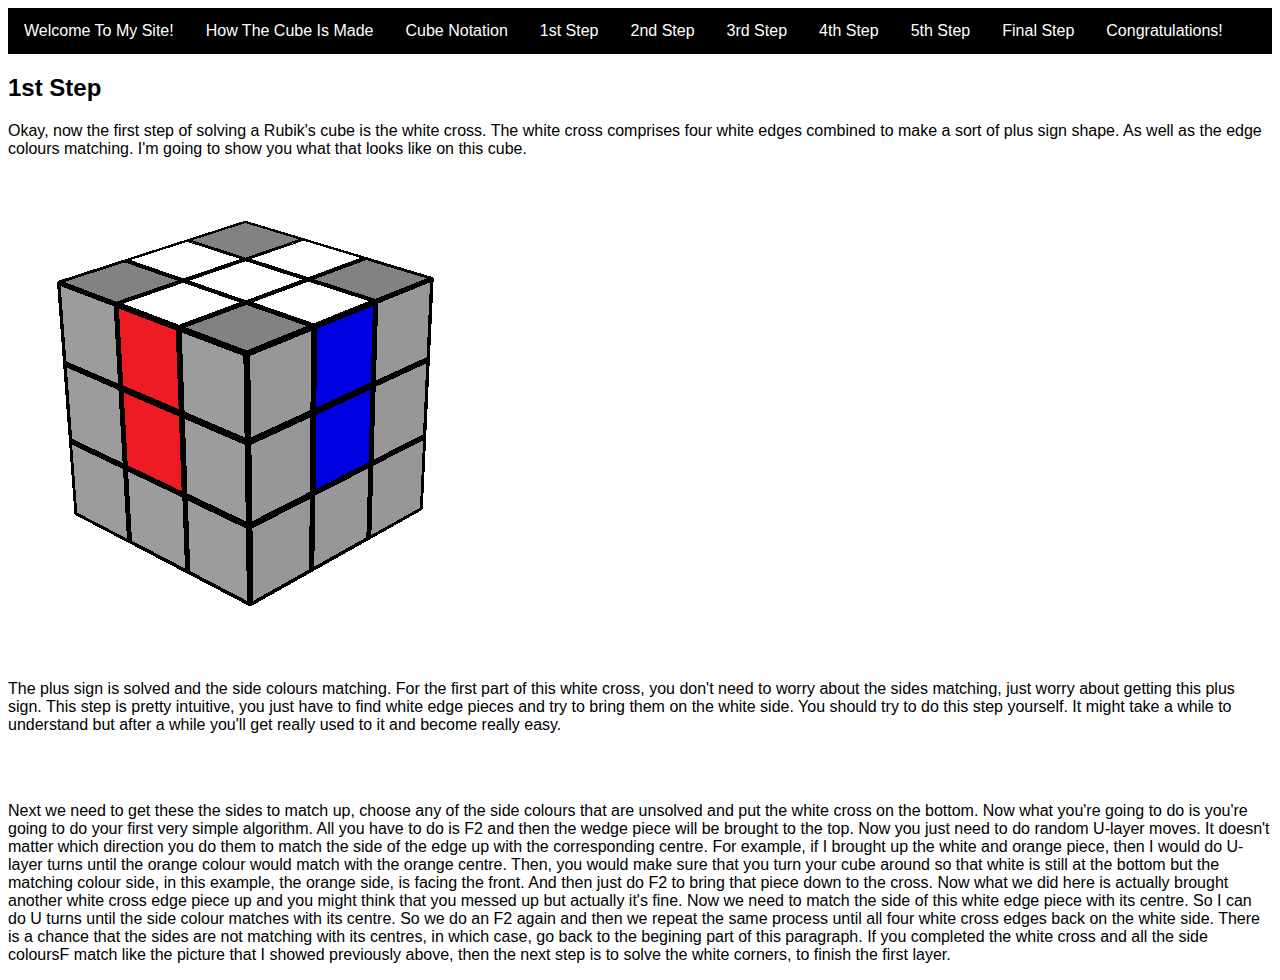
<file: 1ststep.html>
<!DOCTYPE html>
<html lang="en"><head>
		<meta charset="UTF-8">
			<meta name="viewport" content="width=device-width, initial-scale=1.0">
				<link rel="stylesheet" href="style.css">
					<title>1st Step</title>
				</head>
				<body>
					<div id="navbar">
						<ul>
							<li>
								<a href="index.html">Welcome To My Site!</a>
							</li>
							<li>
								<a href="howthecubeismade.html">How The Cube Is Made</a>
                            </li>
							<li>
								<a href="cubenotation.html">Cube Notation</a>
							</li>
							<li>
								<a href="1ststep.html">1st Step</a>
							</li>
							<li>
								<a href="2ndstep.html">2nd Step</a>
							</li>
							<li>
								<a href="3rdstep.html">3rd Step</a>
							</li>
							<li>
								<a href="4thstep.html">4th Step</a>
							</li>
							<li>
								<a href="5thstep.html">5th Step</a>
							</li>
							<li>
								<a href="finalstep.html">Final Step</a>
							</li>
							<li>
								<a href="congratulations.html">Congratulations!</a>
							</li>
						</ul>
					</div>
<h2>1st Step</h2>
																<p>Okay, now the first step of solving a Rubik's cube is the white cross. The white cross comprises four white edges combined to make a sort of plus sign shape. As well as the edge colours matching. I'm going to show you what that looks like on this cube.</p>
																<img src="img4.png" alt="The plus sign is solved and the side colours matching.">
																	<p>The plus sign is solved and the side colours matching. For the first part of this white cross, you don't need to worry about the sides matching, just worry about getting this plus sign. This step is pretty intuitive, you just have to find white edge pieces and try to bring them on the white side. You should try to do this step yourself. It might take a while to understand but after a while you'll get really used to it and become really easy.</p>
																	<br id="notsolvedcross">
																		<br>
																			<p> Next we need to get these the sides to match up, choose any of the side colours that are unsolved and put the white cross on the bottom. Now what you're going to do is you're going to do your first very simple algorithm. All you have to do is F2 and then the wedge piece will be brought to the top. Now you just need to do random U-layer moves. It doesn't matter which direction you do them to match the side of the edge up with the corresponding centre. For example, if I brought up the white and orange piece, then I would do U-layer turns until the orange colour would match with the orange centre. Then, you would make sure that you turn your cube around so that white is still at the bottom but the matching colour side, in this example, the orange side, is facing the front. And then just do F2 to bring that piece down to the cross. Now what we did here is actually brought another white cross edge piece up and you might think that you messed up but actually it's fine. Now we need to match the side of this white edge piece with its centre. So I can do U turns until the side colour matches with its centre. So we do an F2 again and then we repeat the same process until all four white cross edges back on the white side. There is a chance that the sides are not matching with its centres, in which case, go back to the begining part of this paragraph. If you completed the white cross and all the side coloursF match like the picture that I showed previously above, then the next step is to solve the white corners, to finish the first layer.
																			</p>
														</body>
                                                        </html>
</file>
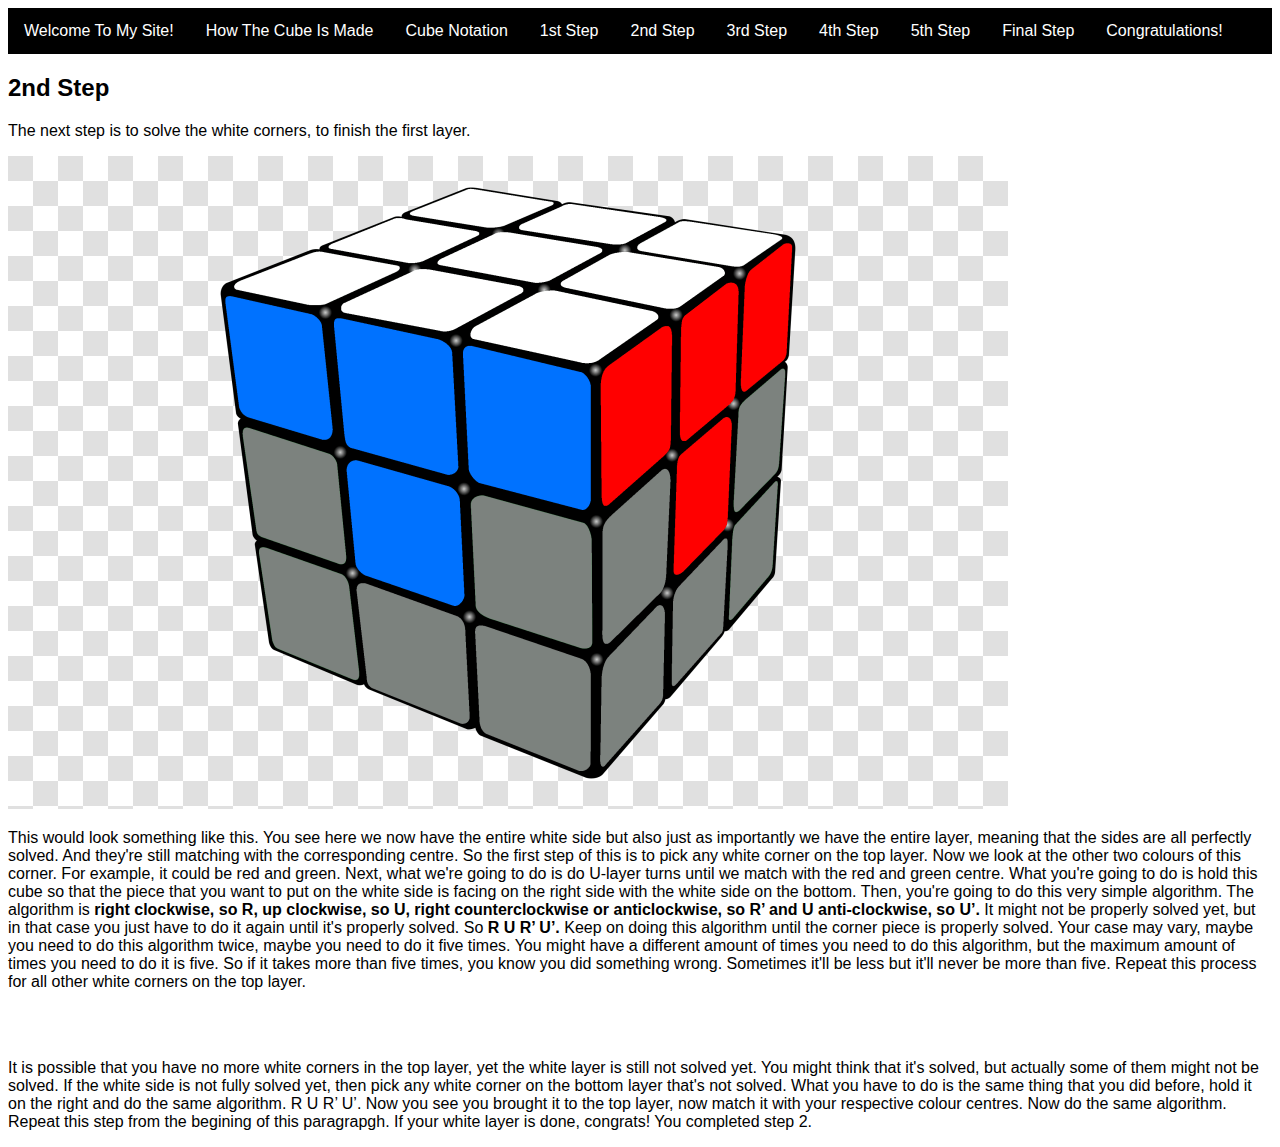
<file: 2ndstep.html>
<!DOCTYPE html>
<html lang="en"><head>
		<meta charset="UTF-8">
			<meta name="viewport" content="width=device-width, initial-scale=1.0">
				<link rel="stylesheet" href="style.css">
					<title>2nd Step</title>
				</head>
				<body>
					<div id="navbar">
						<ul>
							<li>
								<a href="index.html">Welcome To My Site!</a>
							</li>
							<li>
								<a href="howthecubeismade.html">How The Cube Is Made</a>
                            </li>
							<li>
								<a href="cubenotation.html">Cube Notation</a>
							</li>
							<li>
								<a href="1ststep.html">1st Step</a>
							</li>
							<li>
								<a href="2ndstep.html">2nd Step</a>
							</li>
							<li>
								<a href="3rdstep.html">3rd Step</a>
							</li>
							<li>
								<a href="4thstep.html">4th Step</a>
							</li>
							<li>
								<a href="5thstep.html">5th Step</a>
							</li>
							<li>
								<a href="finalstep.html">Final Step</a>
							</li>
							<li>
								<a href="congratulations.html">Congratulations!</a>
							</li>
						</ul>
					</div>
																			<h2>2nd Step</h2>
																					<p>The next step is to solve the white corners, to finish the first layer.</p>
																					<img src="img5.png" alt="This would look something like this.">
																						<p>This would look something like this. You see here we now have the entire white side but also just as importantly we have the entire layer, meaning that the sides are all perfectly solved. And they're still matching with the corresponding centre. So the first step of this is to pick any white corner on the top layer. Now we look at the other two colours of this corner. For example, it could be red and green. Next, what we're going to do is do U-layer turns until we match with the red and green centre. What you're going to do is hold this cube so that the piece that you want to put on the white side is facing on the right side with the white side on the bottom. Then, you're going to do this very simple algorithm. The algorithm is 
																							<b>right clockwise, so R, up clockwise, so U, right counterclockwise or anticlockwise, so R’ and U anti-clockwise, so U’.</b> It might not be properly solved yet, but in that case you just have to do it again until it's properly solved. So 
																							<b>R U R’ U’.</b> Keep on doing this algorithm until the corner piece is properly solved. Your case may vary, maybe you need to do this algorithm twice, maybe you need to do it five times. You might have a different amount of times you need to do this algorithm, but the maximum amount of times you need to do it is five. So if it takes more than five times, you know you did something wrong. Sometimes it'll be less but it'll never be more than five. Repeat this process for all other white corners on the top layer.
																						</p>
																						<br>
																							<br>
																								<p>It is possible that you have no more white corners in the top layer, yet the white layer is still not solved yet. You might think that it's solved, but actually some of them might not be solved. If the white side is not fully solved yet, then pick any white corner on the bottom layer that's not solved. What you have to do is the same thing that you did before, hold it on the right and do the same algorithm. R U R’ U’. Now you see you brought it to the top layer, now match it with your respective colour centres. Now do the same algorithm. Repeat this step from the begining of this paragrapgh. If your white layer is done, congrats! You completed step 2.
																								</p>
																								</body>
                                                                                                </html>
</file>
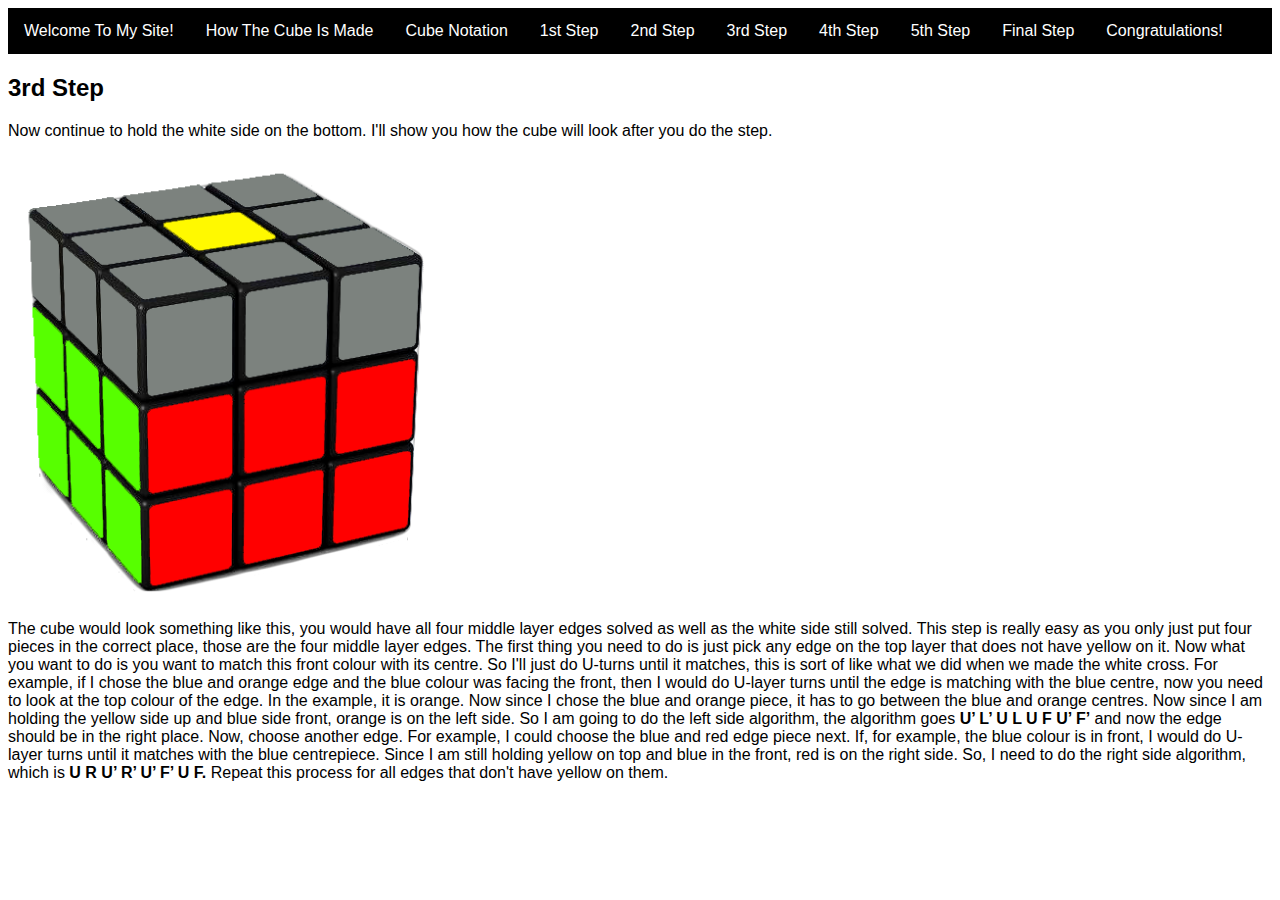
<file: 3rdstep.html>
<!DOCTYPE html>
<html lang="en"><head>
		<meta charset="UTF-8">
			<meta name="viewport" content="width=device-width, initial-scale=1.0">
				<link rel="stylesheet" href="style.css">
					<title>3rd Step</title>
				</head>
				<body>
					<div id="navbar">
						<ul>
							<li>
								<a href="index.html">Welcome To My Site!</a>
							</li>
							<li>
								<a href="howthecubeismade.html">How The Cube Is Made</a>
                            </li>
							<li>
								<a href="cubenotation.html">Cube Notation</a>
							</li>
							<li>
								<a href="1ststep.html">1st Step</a>
							</li>
							<li>
								<a href="2ndstep.html">2nd Step</a>
							</li>
							<li>
								<a href="3rdstep.html">3rd Step</a>
							</li>
							<li>
								<a href="4thstep.html">4th Step</a>
							</li>
							<li>
								<a href="5thstep.html">5th Step</a>
							</li>
							<li>
								<a href="finalstep.html">Final Step</a>
							</li>
							<li>
								<a href="congratulations.html">Congratulations!</a>
							</li>
						</ul>
					</div>
<h2>3rd Step</h2>
																										<p>Now continue to hold the white side on the bottom. I'll show you how the cube will look after you do the step.</p>
																										<img src="img6.png" width="444" height="444" alt="The cube would look something like this, you would have all four middle layer edges solved as well as the white side still solved.">
																											<p>The cube would look something like this, you would have all four middle layer edges solved as well as the white side still solved. This step is really easy as you only just put four pieces in the correct place, those are the four middle layer edges. The first thing you need to do is just pick any edge on the top layer that does not have yellow on it. Now what you want to do is you want to match this front colour with its centre. So I'll just do U-turns until it matches, this is sort of like what we did when we made the white cross. For example, if I chose the blue and orange edge and the blue colour was facing the front, then I would do U-layer turns until the edge is matching with the blue centre, now you need to look at the top colour of the edge. In the example, it is orange. Now since I chose the blue and orange piece, it has to go between the blue and orange centres. Now since I am holding the yellow side up and blue side front, orange is on the left side. So I am going to do the left side algorithm, the algorithm goes 
																												<b>U’ L’ U L U F U’ F’</b> and now the edge should be in the right place. Now, choose another edge. For example, I could choose the blue and red edge piece next. If, for example, the blue colour is in front, I would do U-layer turns until it matches with the blue centrepiece. Since I am still holding yellow on top and blue in the front, red is on the right side. So, I need to do the right side algorithm, which is 
																												<b>U R U’ R’ U’ F’ U F.</b> Repeat this process for all edges that don't have yellow on them.
																											</p>
																							</body>
                                                                                            </html>
</file>
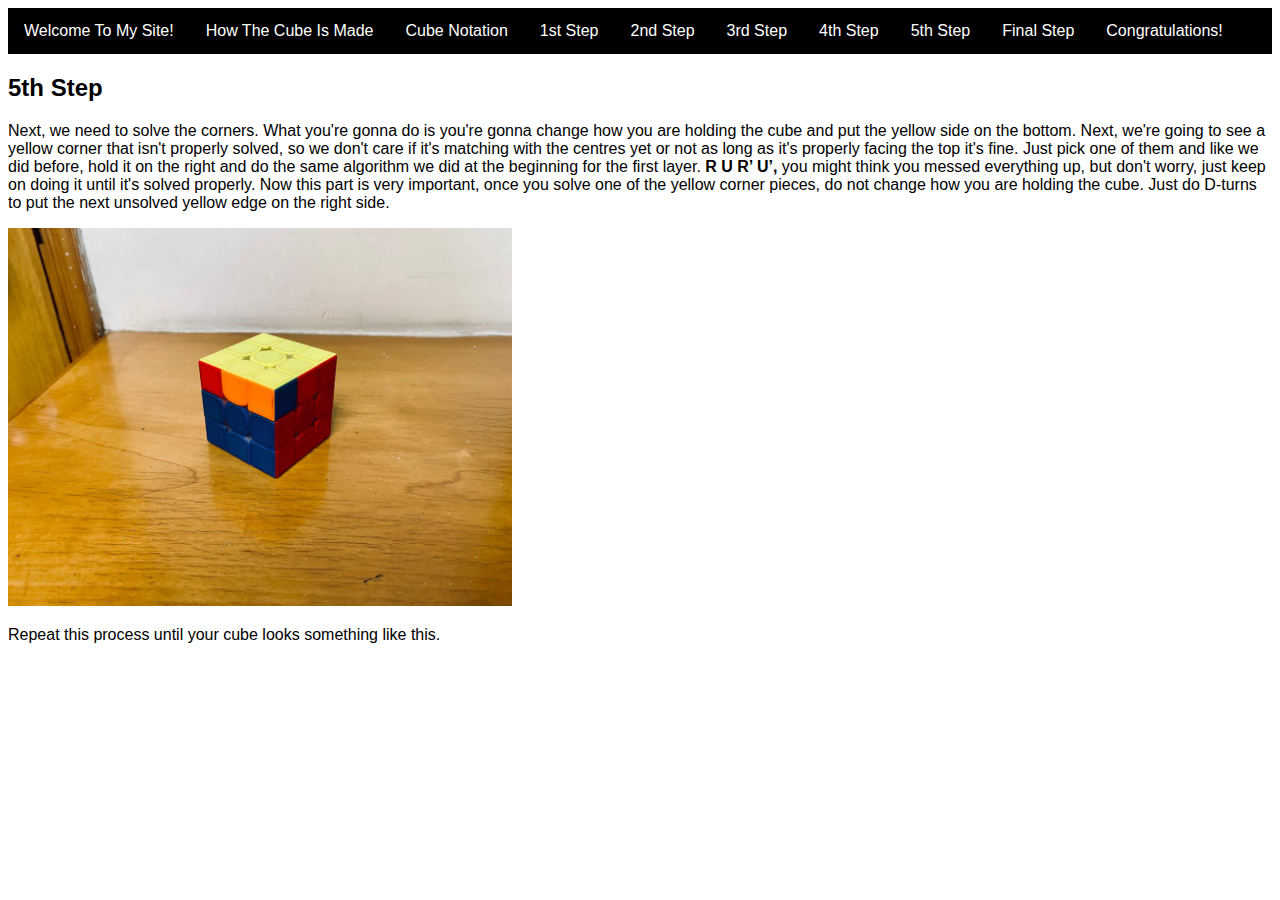
<file: 5thstep.html>
<!DOCTYPE html>
<html lang="en"><head>
		<meta charset="UTF-8">
			<meta name="viewport" content="width=device-width, initial-scale=1.0">
				<link rel="stylesheet" href="style.css">
					<title>5th Step</title>
				</head>
				<body>
					<div id="navbar">
						<ul>
							<li>
								<a href="index.html">Welcome To My Site!</a>
							</li>
							<li>
								<a href="howthecubeismade.html">How The Cube Is Made</a>
                            </li>
							<li>
								<a href="cubenotation.html">Cube Notation</a>
							</li>
							<li>
								<a href="1ststep.html">1st Step</a>
							</li>
							<li>
								<a href="2ndstep.html">2nd Step</a>
							</li>
							<li>
								<a href="3rdstep.html">3rd Step</a>
							</li>
							<li>
								<a href="4thstep.html">4th Step</a>
							</li>
							<li>
								<a href="5thstep.html">5th Step</a>
							</li>
							<li>
								<a href="finalstep.html">Final Step</a>
							</li>
							<li>
								<a href="congratulations.html">Congratulations!</a>
							</li>
						</ul>
					</div>
<h2>5th Step</h2>
																																			<p>Next, we need to solve the corners. What you're gonna do is you're gonna change how you are holding the cube and put the yellow side on the bottom. Next, we're going to see a yellow corner that isn't properly solved, so we don't care if it's matching with the centres yet or not as long as it's properly facing the top it's fine. Just pick one of them and like we did before, hold it on the right and do the same algorithm we did at   the beginning for the first layer.
																																				<b> R U R’ U’,</b> you might think you messed everything up, but don't worry, just keep on doing it until it's solved properly. Now this part is very important, once you solve one of the yellow corner pieces, do not change how you are holding the cube. Just do D-turns to put the next unsolved yellow edge on the right side.
																																			</p>
																																			<img src="img11.jpeg" width="504" height="378" alt="Repeat this process until your cube looks something like this.">
																																				<p> Repeat this process until your cube looks something like this.</p>
																																	</body>
                                                                                                                                    </html>
</file>
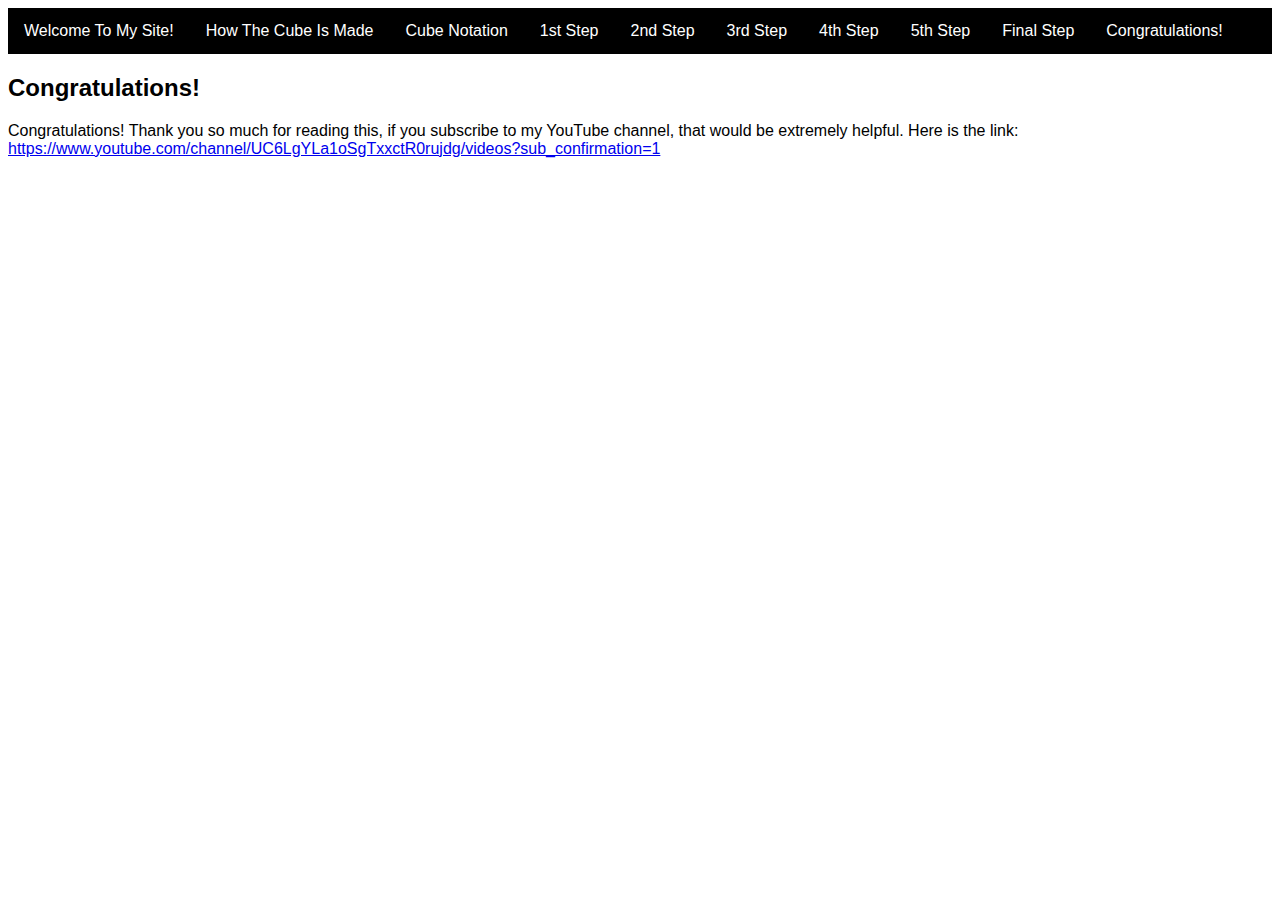
<file: congratulations.html>
<!DOCTYPE html>
<html lang="en"><head>
		<meta charset="UTF-8">
			<meta name="viewport" content="width=device-width, initial-scale=1.0">
				<link rel="stylesheet" href="style.css">
					<title>Congratulations!</title>
				</head>
				<body>
					<div id="navbar">
						<ul>
							<li>
								<a href="index.html">Welcome To My Site!</a>
							</li>
							<li>
								<a href="howthecubeismade.html">How The Cube Is Made</a>
                            </li>
							<li>
								<a href="cubenotation.html">Cube Notation</a>
							</li>
							<li>
								<a href="1ststep.html">1st Step</a>
							</li>
							<li>
								<a href="2ndstep.html">2nd Step</a>
							</li>
							<li>
								<a href="3rdstep.html">3rd Step</a>
							</li>
							<li>
								<a href="4thstep.html">4th Step</a>
							</li>
							<li>
								<a href="5thstep.html">5th Step</a>
							</li>
							<li>
								<a href="finalstep.html">Final Step</a>
							</li>
							<li>
								<a href="congratulations.html">Congratulations!</a>
							</li>
						</ul>
					</div>
			<h2>Congratulations!</h2>
																																									<p>Congratulations! Thank you so much for reading this, if you subscribe to my YouTube channel, that would be extremely helpful. Here is the link: 
																																										<a href="https://www.youtube.com/channel/UC6LgYLa1oSgTxxctR0rujdg/videos?sub_confirmation=1">https://www.youtube.com/channel/UC6LgYLa1oSgTxxctR0rujdg/videos?sub_confirmation=1</a>
																																									</p>
																																				</body>
                                                                                                                                                </html>
</file>
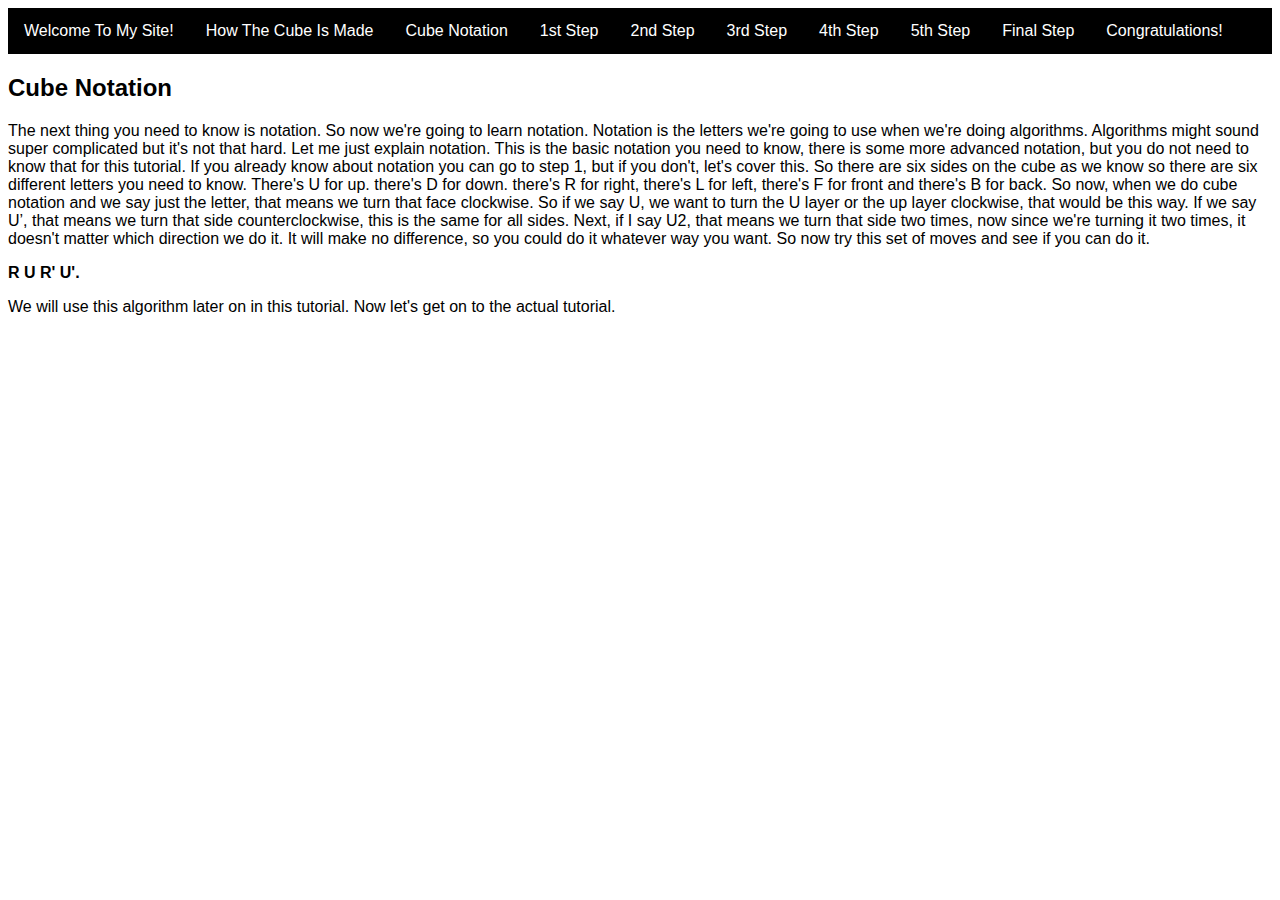
<file: cubenotation.html>
<!DOCTYPE html>
<html lang="en">
	<head>
		<meta charset="UTF-8">
			<meta name="viewport" content="width=device-width, initial-scale=1.0">
				<link rel="stylesheet" href="style.css">
					<title>Cube Notation</title>
				</head>
				<body>
					<div id="navbar">
						<ul>
							<li>
								<a href="index.html">Welcome To My Site!</a>
							</li>
							<li>
								<a href="howthecubeismade.html">How The Cube Is Made</a>
                            </li>
							<li>
								<a href="cubenotation.html">Cube Notation</a>
							</li>
							<li>
								<a href="1ststep.html">1st Step</a>
							</li>
							<li>
								<a href="2ndstep.html">2nd Step</a>
							</li>
							<li>
								<a href="3rdstep.html">3rd Step</a>
							</li>
							<li>
								<a href="4thstep.html">4th Step</a>
							</li>
							<li>
								<a href="5thstep.html">5th Step</a>
							</li>
							<li>
								<a href="finalstep.html">Final Step</a>
							</li>
							<li>
								<a href="congratulations.html">Congratulations!</a>
							</li>
						</ul>
					</div>
					<h2>Cube Notation</h2>
					<p>The next thing you need to know is notation. So now we're going to learn notation. Notation is the letters we're going to use when we're doing algorithms. Algorithms might sound super complicated but it's not that hard. Let me just explain notation. This is the basic notation you need to know, there is some more advanced notation, but you do not need to know that for this tutorial. If you already know about notation you can go to step 1, but if you don't, let's cover this. So there are six sides on the cube as we know so there are six different letters you need to know. There's U for up. there's D for down. there's R for right, there's L for left, there's F for front and there's B for back. So now, when we do cube notation and we say just the letter, that means we turn that face clockwise. So if we say U, we want to turn the U layer or the up layer clockwise, that would be this way. If we say U’, that means we turn that side counterclockwise, this is the same for all sides. Next, if I say U2, that means we turn that side two times, now since we're turning it two times, it doesn't matter which direction we do it. It will make no difference, so you could do it whatever way you want. So now try this set of moves and see if you can do it.</p>
					<b>R U R' U'.</b>
					<p>We will use this algorithm later on in this tutorial. Now let's get on to the actual tutorial.</p>
				</body>
			</html>
</file>
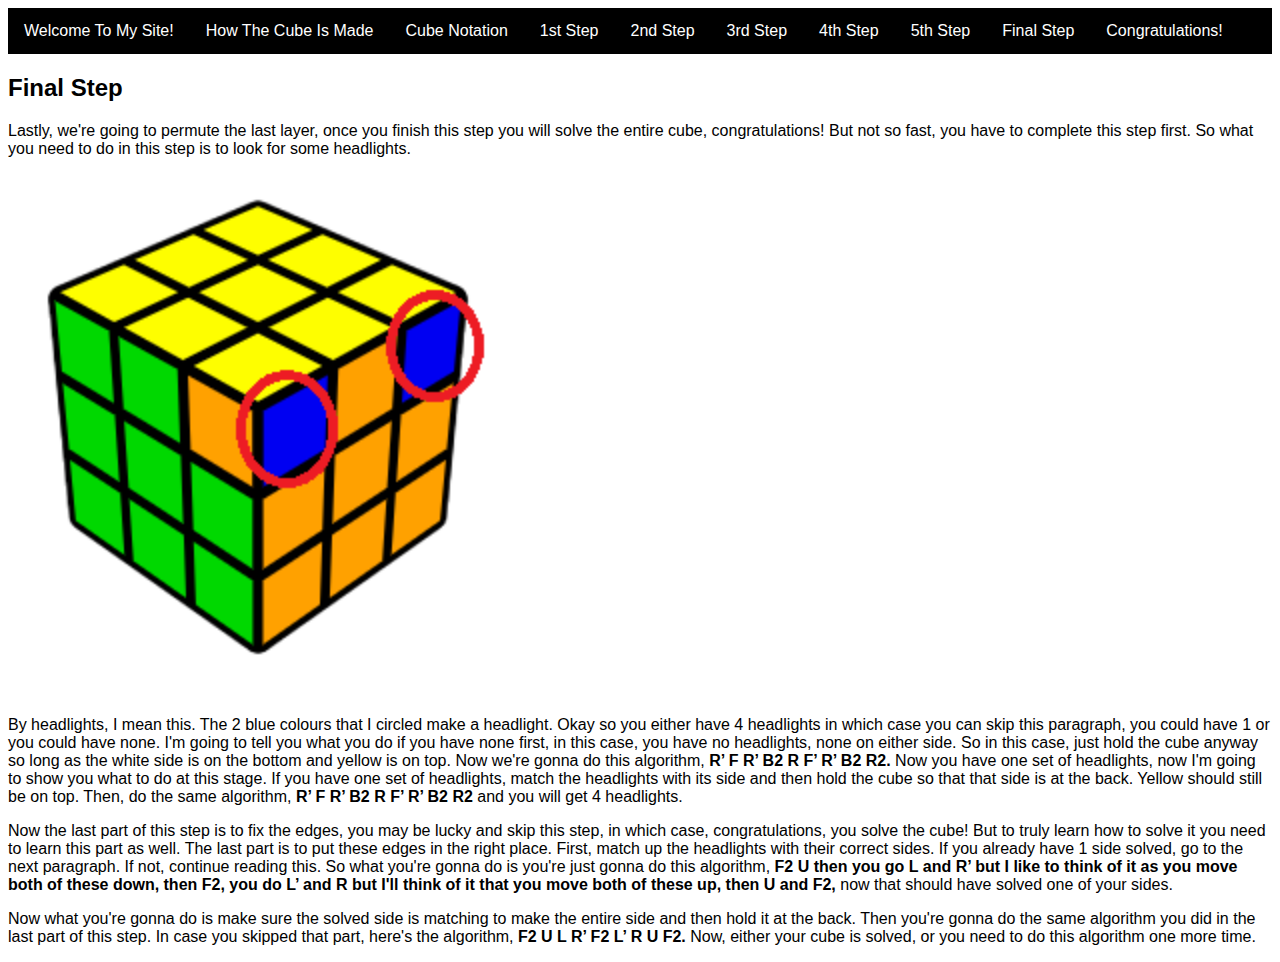
<file: finalstep.html>
<!DOCTYPE html>
<html lang="en"><head>
		<meta charset="UTF-8">
			<meta name="viewport" content="width=device-width, initial-scale=1.0">
				<link rel="stylesheet" href="style.css">
					<title>Final Step</title>
				</head>
				<body>
					<div id="navbar">
						<ul>
							<li>
								<a href="index.html">Welcome To My Site!</a>
							</li>
							<li>
								<a href="howthecubeismade.html">How The Cube Is Made</a>
                            </li>
							<li>
								<a href="cubenotation.html">Cube Notation</a>
							</li>
							<li>
								<a href="1ststep.html">1st Step</a>
							</li>
							<li>
								<a href="2ndstep.html">2nd Step</a>
							</li>
							<li>
								<a href="3rdstep.html">3rd Step</a>
							</li>
							<li>
								<a href="4thstep.html">4th Step</a>
							</li>
							<li>
								<a href="5thstep.html">5th Step</a>
							</li>
							<li>
								<a href="finalstep.html">Final Step</a>
							</li>
							<li>
								<a href="congratulations.html">Congratulations!</a>
							</li>
						</ul>
					</div>
                    <h2>Final Step</h2>
																																						<p>Lastly, we're going to permute the last layer, once you finish this step you will solve the entire cube, congratulations! But not so fast, you have to complete this step first. So what you need to do in this step is to look for some headlights.</p>
																																						<img src="img12.png" width="560" height="522" alt="By headlights, I mean this. The 2 blue colours that I circled make a headlight.">
																																							<p> By headlights, I mean this. The 2 blue colours that I circled make a headlight. Okay so you either have 4 headlights in which case you can skip this paragraph, you could have 1 or you could have none. I'm going to tell you what you do if you have none first, in this case, you have no headlights, none on either side. So in this case, just hold the cube anyway so long as the white side is on the bottom and yellow is on top. Now we're gonna do this algorithm,
																																								<b> R’ F R’ B2 R F’ R’ B2 R2.</b> Now you have one set of headlights, now I'm going to show you what to do at this stage. If you have one set of headlights, match the headlights with its side and then hold the cube so that that side is at the back. Yellow should still be on top. Then, do the same algorithm,
																																								<b> R’ F R’ B2 R F’ R’ B2 R2</b> and you will get 4 headlights.
																																							</p>
																																							<p>Now the last part of this step is to fix the edges, you may be lucky and skip this step, in which case, congratulations, you solve the cube! But to truly learn how to solve it you need to learn this part as well. The last part is to put these edges in the right place. First, match up the headlights with their correct sides. If you already have 1 side solved, go to the next paragraph. If not, continue reading this. So what you're gonna do is you're just gonna do this algorithm,
																																								<b> F2 U then you go L and R’ but I like to think of it as you move both of these down, then F2, you do L’ and R but I'll think of it that you move both of these up, then U and F2,</b> now that should have solved one of your sides.
																																							</p>
																																							<p>Now what you're gonna do is make sure the solved side is matching to make the entire side and then hold it at the back. Then you're gonna do the same algorithm you did in the last part of this step. In case you skipped that part, here's the algorithm, 
																																								<b>F2 U L R’ F2 L’ R U F2.</b> Now, either your cube is solved, or you need to do this algorithm one more time.
																																							</p>
																																				</body>
                                                                                                                                                </html>
</file>
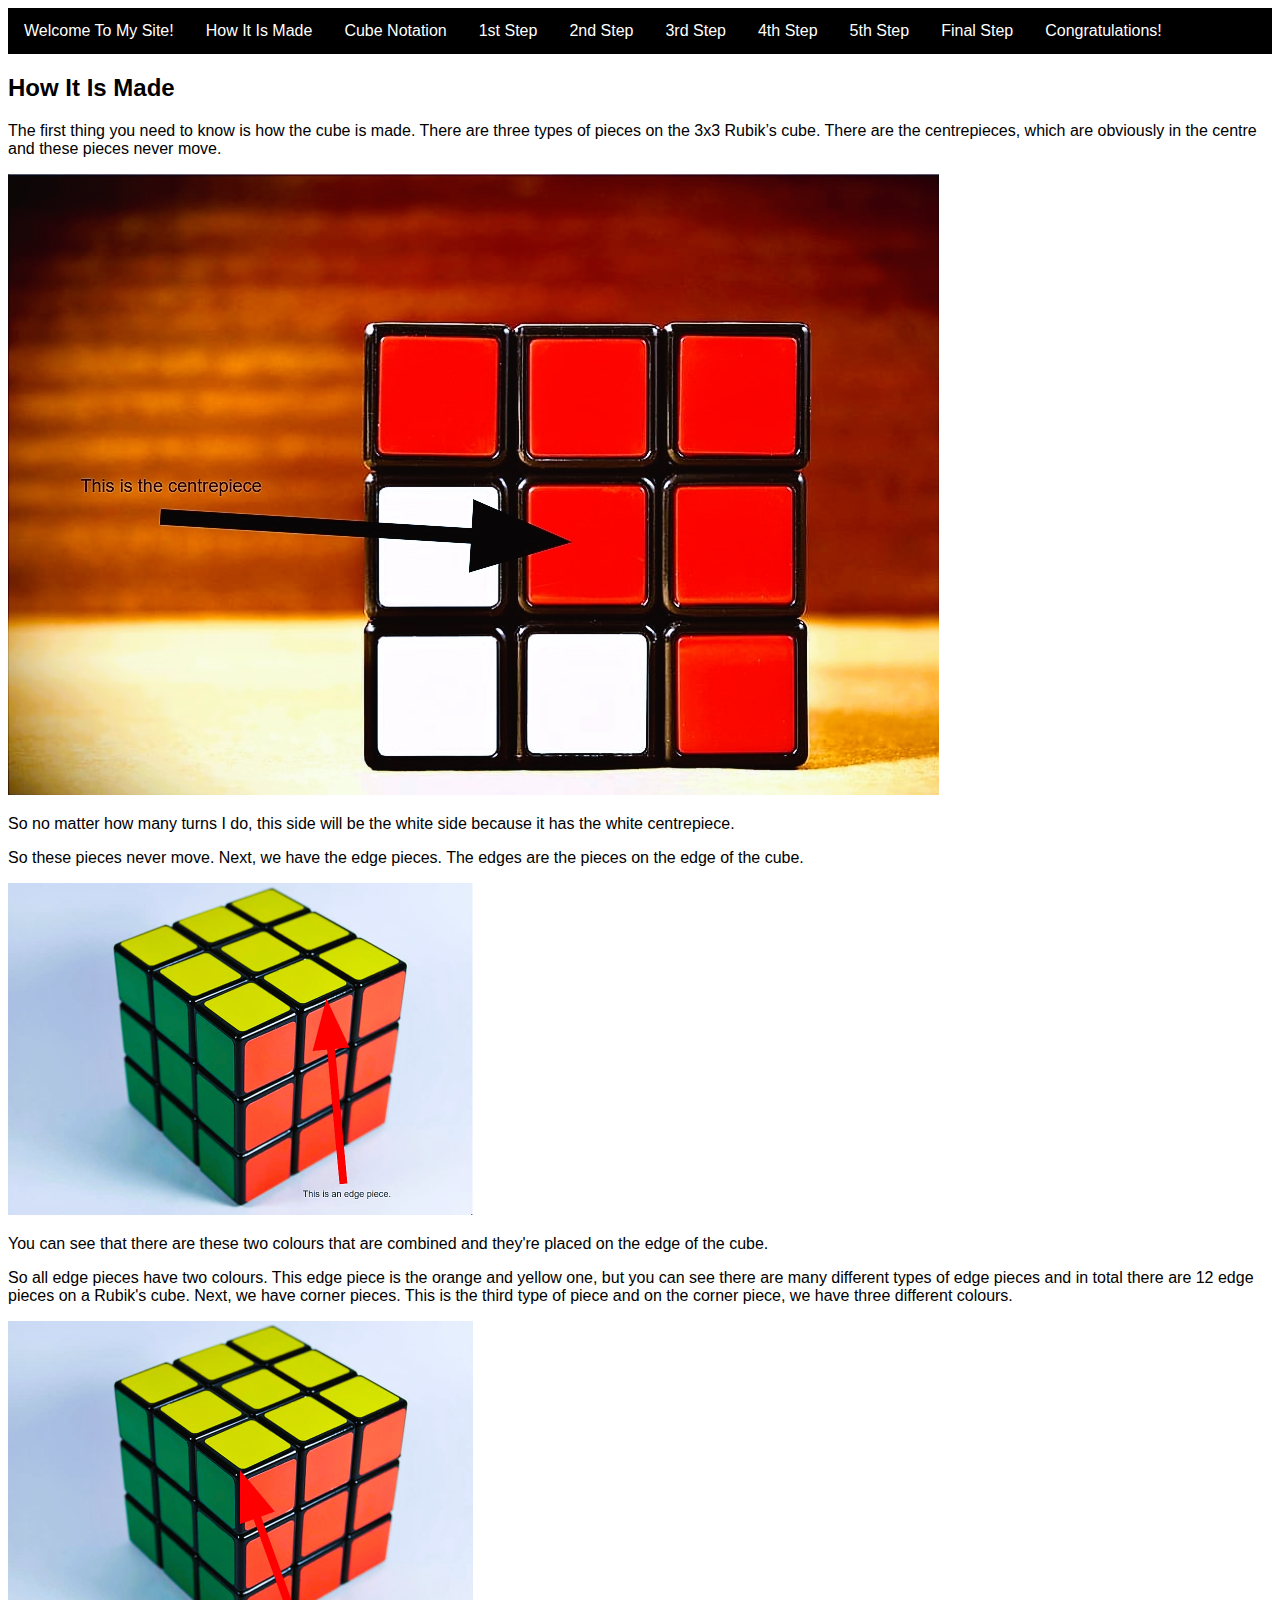
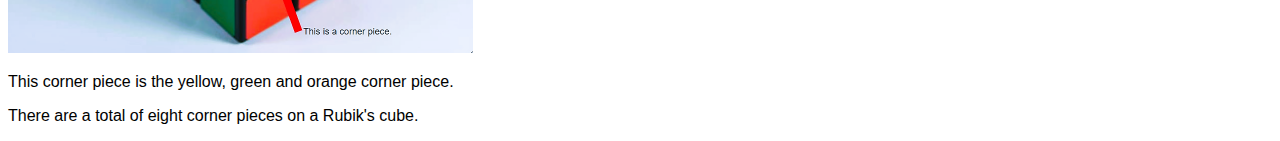
<file: howitismade.html>
<!DOCTYPE html>
<html lang="en">
	<head>
		<meta charset="UTF-8">
			<meta name="viewport" content="width=device-width, initial-scale=1.0">
				<link rel="stylesheet" href="style.css">
					<title>How It Is Made</title>
				</head>
				<body>
					<div id="navbar">
						<ul>
							<li>
								<a href="index.html">Welcome To My Site!</a>
							</li>
							<li>
								<a href="howitismade.html">How It Is Made</a>
							</li>
							<li>
								<a href="cubenotation.html">Cube Notation</a>
							</li>
							<li>
								<a href="1ststep.html">1st Step</a>
							</li>
							<li>
								<a href="2ndstep.html">2nd Step</a>
							</li>
							<li>
								<a href="3rdstep.html">3rd Step</a>
							</li>
							<li>
								<a href="4thstep.html">4th Step</a>
							</li>
							<li>
								<a href="5thstep.html">5th Step</a>
							</li>
							<li>
								<a href="finalstep.html">Final Step</a>
							</li>
							<li>
								<a href="congratulations.html">Congratulations!</a>
							</li>
						</ul>
					</div>
					<h2>How It Is Made</h2>
					<p>The first thing you need to know is how the cube is made. There are three types of pieces on the 3x3 Rubik’s cube. There are the centrepieces, which are obviously in the centre and these pieces never move. </p>
					<img src="img1.jpg" alt="The piece in the centre of the side is the centre piece.">
						<p>So no matter how many turns I do, this side will be the white side because it has the white centrepiece.</p>
						<p>So these pieces never move. Next, we have the edge pieces. The edges are the pieces on the edge of the cube.</p>
						<img src="img2.png" width="465" height="332" alt="You can see that there are two colour that are combinded and they're placed on the edge of the cube.">
							<p>You can see that there are these two colours that are combined and they're placed on the edge of the cube.</p>
							<p>So all edge pieces have two colours. This edge piece is the orange and yellow one, but you can see there are many different types of edge pieces and in total there are 12 edge pieces on a Rubik's cube. Next, we have corner pieces. This is the third type of piece and on the corner piece, we have three different colours.</p>
							<img src="img3.png" width="465" height="332" alt="This corner piece is the yellow, green and orange corner piece.">
								<p>This corner piece is the yellow, green and orange corner piece.</p>
								<p>There are a total of eight corner pieces on a Rubik's cube.</p>
							</body>
						</html>
</file>
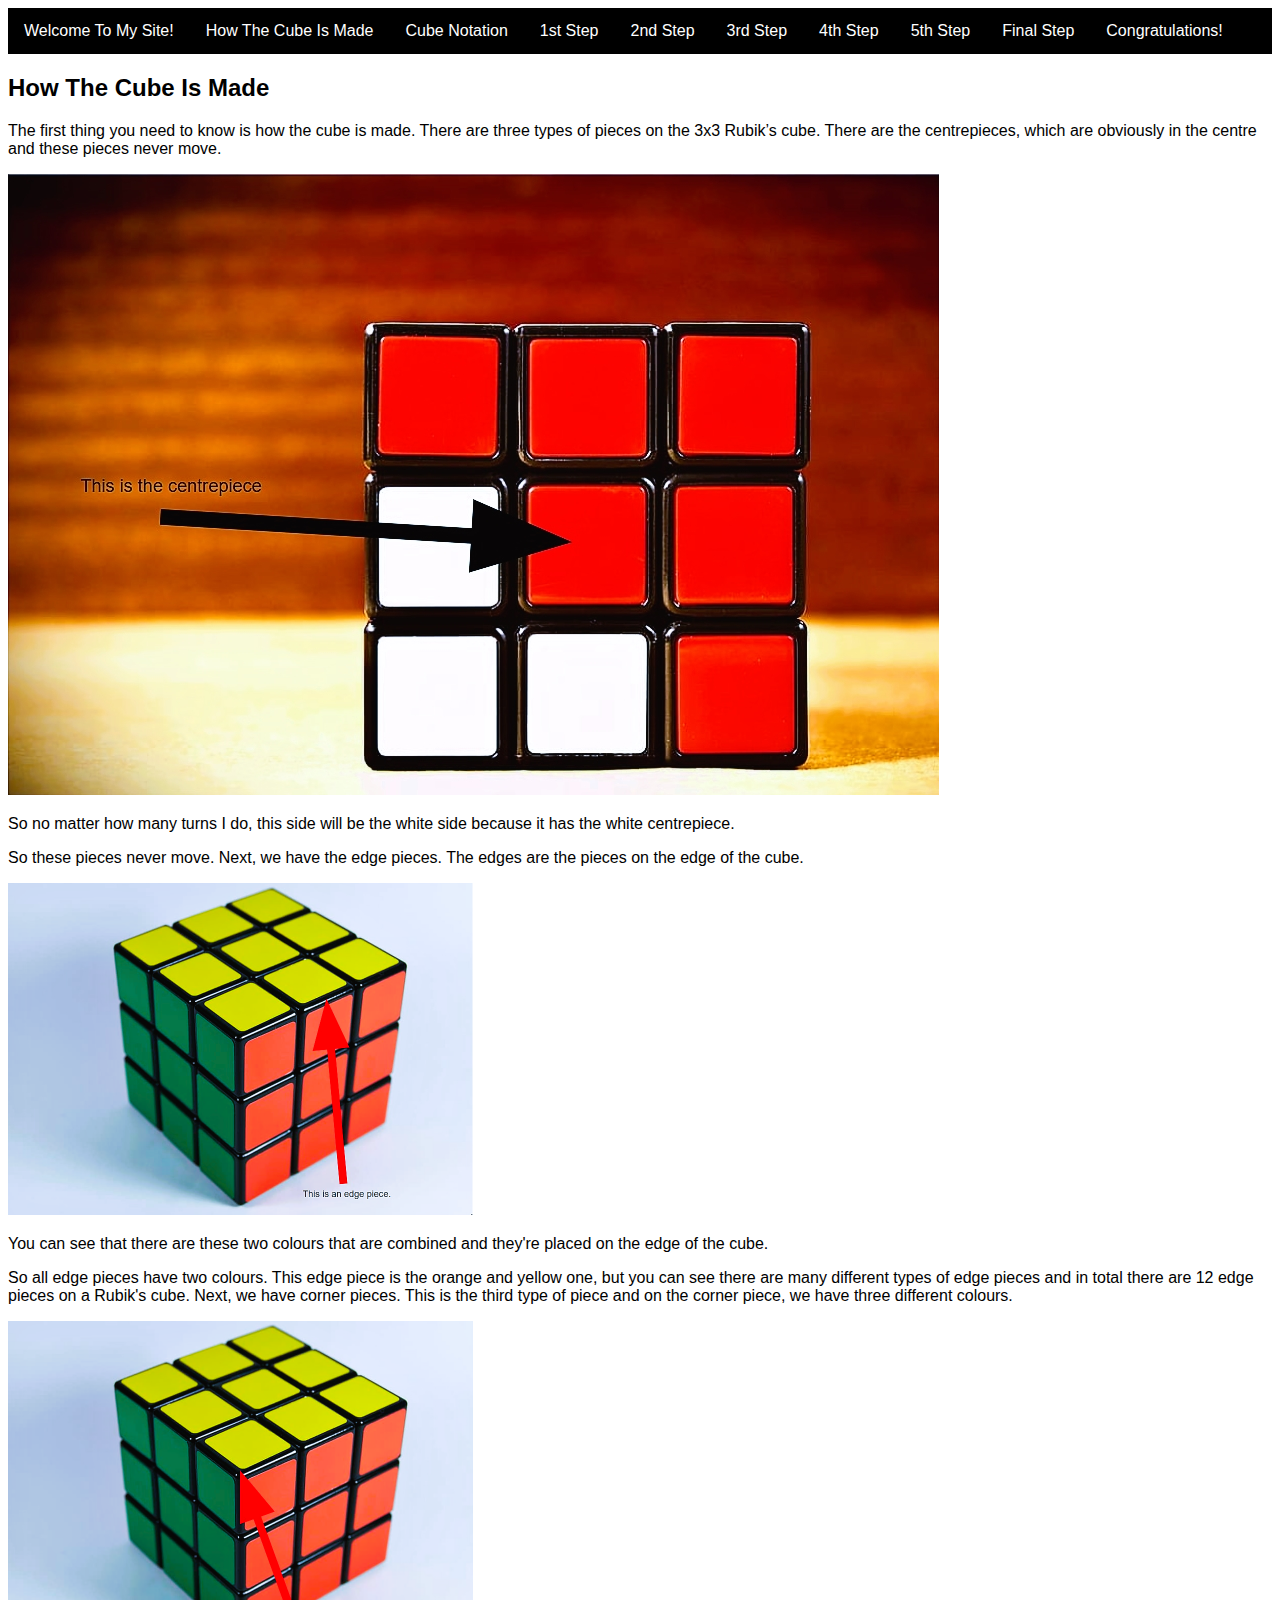
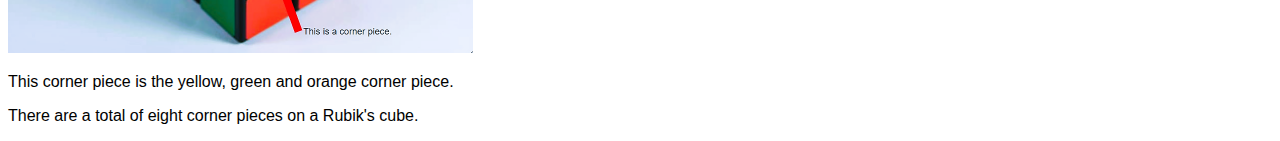
<file: howthecubeismade.html>
<!DOCTYPE html>
<html lang="en">
	<head>
		<meta charset="UTF-8">
			<meta name="viewport" content="width=device-width, initial-scale=1.0">
				<link rel="stylesheet" href="style.css">
					<title>How It Is Made</title>
				</head>
				<body>
					<div id="navbar">
						<ul>
							<li>
								<a href="index.html">Welcome To My Site!</a>
							</li>
							<li>
								<a href="howthecubeismade.html">How The Cube Is Made</a>
                            </li>
							<li>
								<a href="cubenotation.html">Cube Notation</a>
							</li>
							<li>
								<a href="1ststep.html">1st Step</a>
							</li>
							<li>
								<a href="2ndstep.html">2nd Step</a>
							</li>
							<li>
								<a href="3rdstep.html">3rd Step</a>
							</li>
							<li>
								<a href="4thstep.html">4th Step</a>
							</li>
							<li>
								<a href="5thstep.html">5th Step</a>
							</li>
							<li>
								<a href="finalstep.html">Final Step</a>
							</li>
							<li>
								<a href="congratulations.html">Congratulations!</a>
							</li>
						</ul>
					</div>
					<h2>How The Cube Is Made</h2>
					<p>The first thing you need to know is how the cube is made. There are three types of pieces on the 3x3 Rubik’s cube. There are the centrepieces, which are obviously in the centre and these pieces never move. </p>
					<img src="img1.jpg" alt="The piece in the centre of the side is the centre piece.">
						<p>So no matter how many turns I do, this side will be the white side because it has the white centrepiece.</p>
						<p>So these pieces never move. Next, we have the edge pieces. The edges are the pieces on the edge of the cube.</p>
						<img src="img2.png" width="465" height="332" alt="You can see that there are two colour that are combinded and they're placed on the edge of the cube.">
							<p>You can see that there are these two colours that are combined and they're placed on the edge of the cube.</p>
							<p>So all edge pieces have two colours. This edge piece is the orange and yellow one, but you can see there are many different types of edge pieces and in total there are 12 edge pieces on a Rubik's cube. Next, we have corner pieces. This is the third type of piece and on the corner piece, we have three different colours.</p>
							<img src="img3.png" width="465" height="332" alt="This corner piece is the yellow, green and orange corner piece.">
								<p>This corner piece is the yellow, green and orange corner piece.</p>
								<p>There are a total of eight corner pieces on a Rubik's cube.</p>
							</body>
						</html>
</file>
<file: style.css>
body {
  background: #ffffff;
  font-family: Arial, "Helvetica", sans-serif;
}
p {
  color: #000000;
}
h1 {
  color: #000000
}
h2 {
  font-weight: bold;
  color: #000000
}
ul {
  list-style-type: none;
  margin: 0;
  padding: 0;
  overflow: hidden;
  background-color: #000000;
}

li {
  float: left;
}

li a, .dropbtn {
  display: inline-block;
  color: white;
  text-align: center;
  padding: 14px 16px;
  text-decoration: none;
}

li a:hover, .dropdown:hover .dropbtn {
  background-color: #808080;
}

li.dropdown {
  display: inline-block;
}

#note {
  font-style: italic
}
#navbar {
  position: sticky;
  top: 0;
}
</file>
